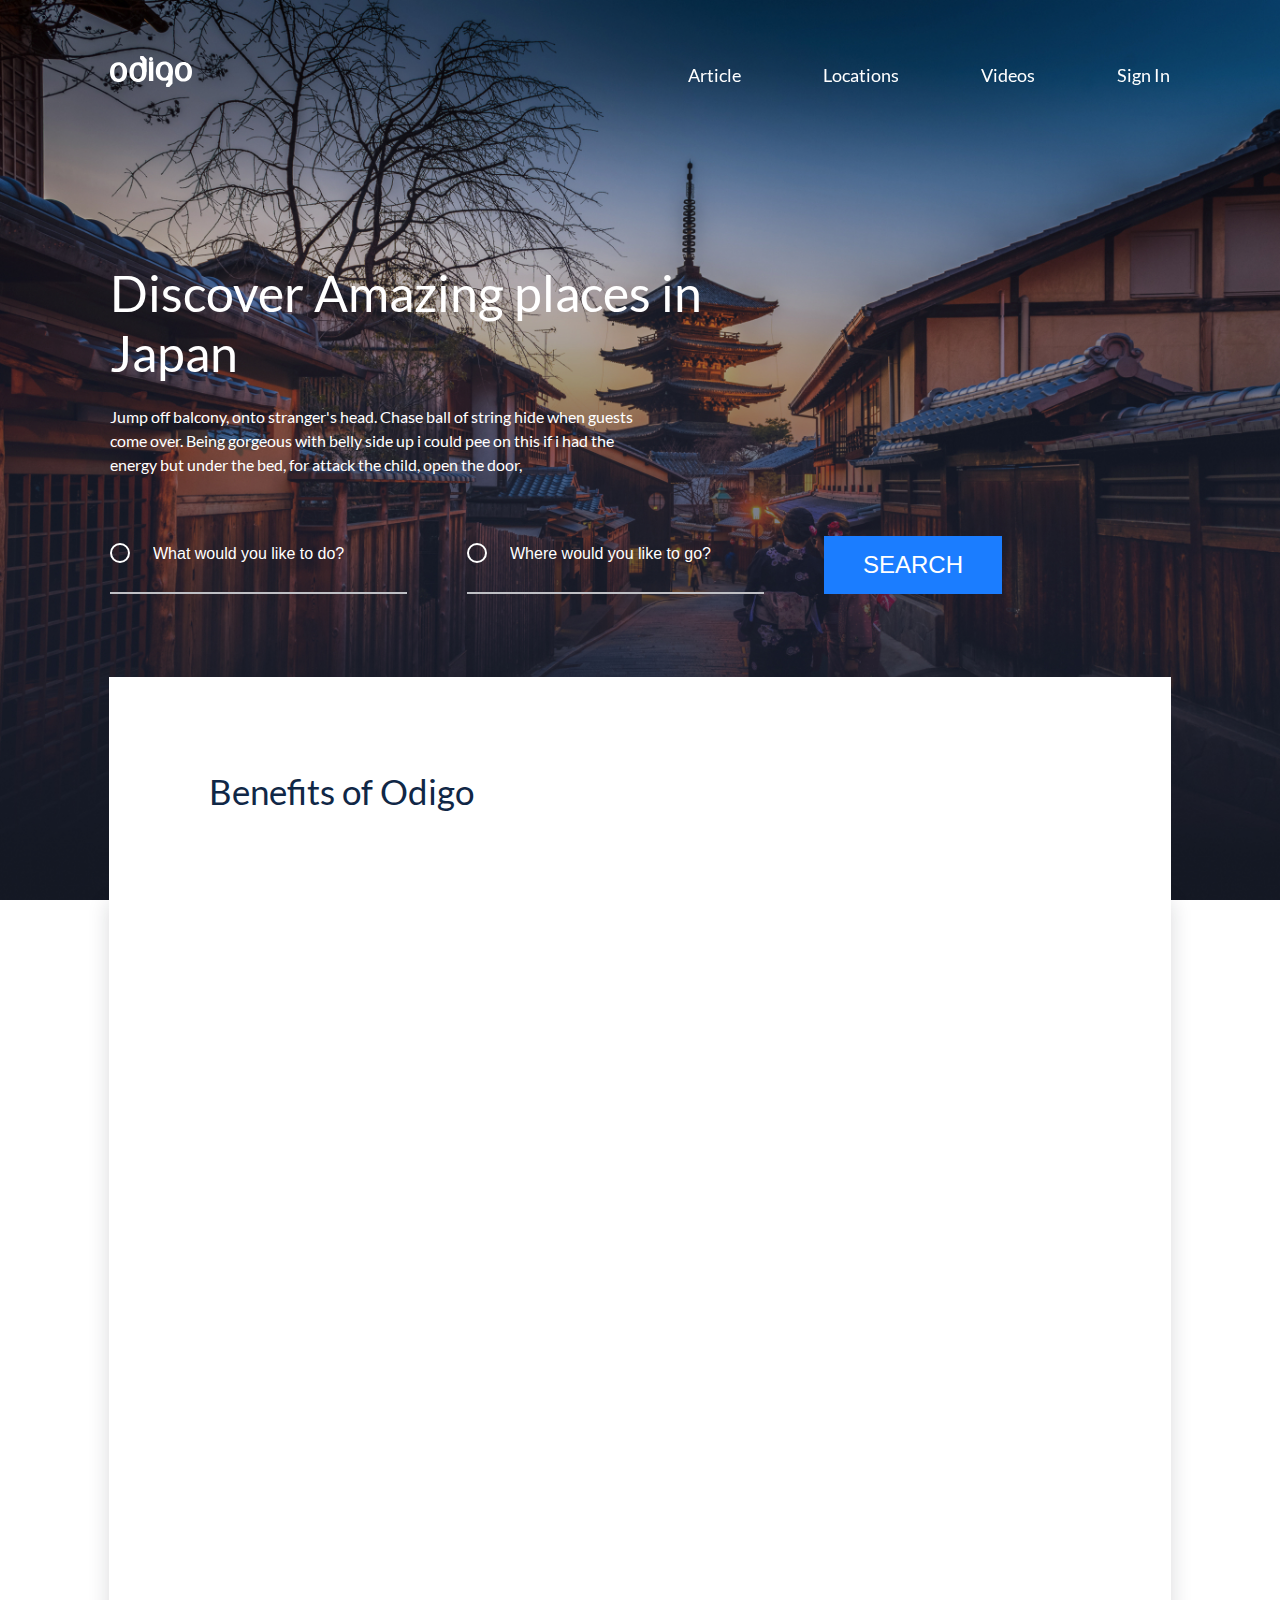
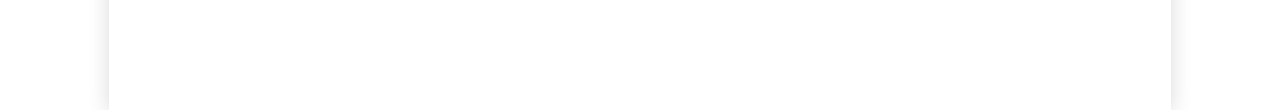
<file: index.html>
<!DOCTYPE html>
<html lang="en">
<head>
    <meta charset="UTF-8">
    <meta http-equiv="X-UA-Compatible" content="IE=edge">
    <meta name="viewport" content="width=device-width, initial-scale=1.0">
    <title>Discover Amazing places in Japan</title>
    <link rel="stylesheet" href="./css/style.css">
</head>
<body>
    <header class="header">
        <div class="wrapper">
            
            <div class="header__wrapper">
                <div class="header__logo">
                    <a href="/" class="header__logo-link">
                        <img src="./img/svg/odigo-Logo.svg" alt="Discover Amazing places in Japan">
                    </a>
                </div>
    
                <nav class="header__nav">
                    <ul class="header__list">
                        <li class="header__item">
                            <a href="#!" class="header__link">Article</a>
                        </li>
                        <li class="header__item">
                            <a href="#!" class="header__link">Locations</a>
                        </li>
                        <li class="header__item">
                            <a href="#!" class="header__link">Videos</a>
                        </li>
                        <li class="header__item">
                            <a href="#!" class="header__link">Sign In</a>
                        </li>
                    </ul>
                </nav>
            </div>

        </div>
    </header>

    <main class="main">
        <section class="intro">
            <div class="wrapper">
                <h1 class="intro__title">
                    Discover Amazing places in Japan
                </h1>
                <p class="intro__subtitle">
                    Jump off balcony, onto stranger's head. Chase ball of string hide when guests come over. Being gorgeous with belly side up i could pee on this if i had the energy but under the bed, for attack the child, open the door, 
                </p>
                <form class="search-form">
                    <fieldset class="search-form__wrap">
                        <p class="search-form__info">
                            <input type="text" name="user-like-to-do" class="search-form__field" placeholder="What would you like to do?">
                            <input type="text" name="user-like-to-go" class="search-form__field" placeholder="Where would you like to go?">
                            <button type="submit" class="search-form__submit">search</button>
                        </p>
                    </fieldset>
                </form>
            </div>
        </section>

        <section class="benefits">
            <div class="benefits_wrap">
                <h2 class="benefits__title">
                    Benefits of Odigo
                </h2>
                <div class="benefits__cards">
                    <div class="benefits__card"></div>
                    <div class="benefits__card"></div>
                    <div class="benefits__card"></div>
                </div>
            </div>
        </section>
    </main>
</body>
</html>
</file>
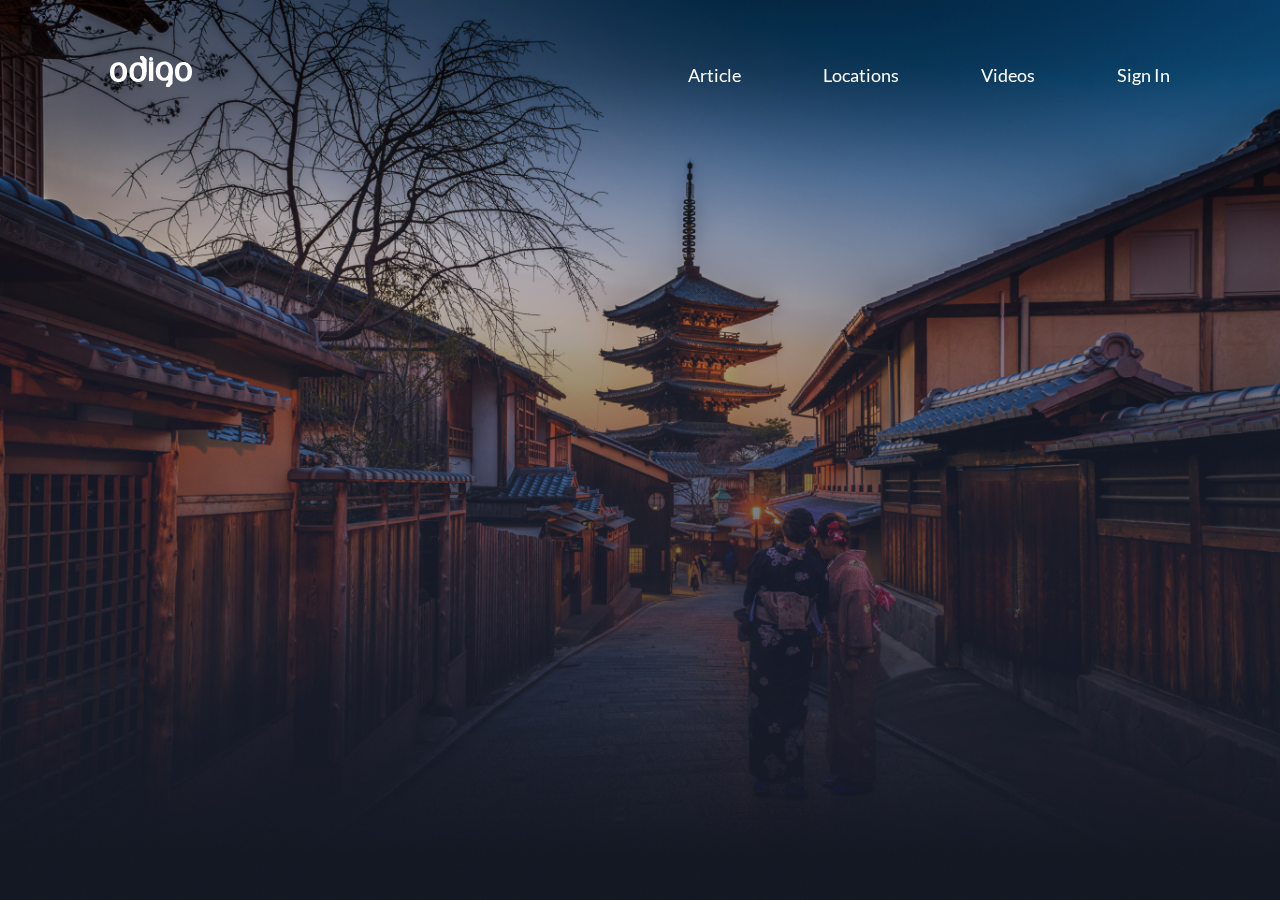
<file: Travel/index.html>
<!DOCTYPE html>
<html lang="en">
<head>
    <meta charset="UTF-8">
    <meta http-equiv="X-UA-Compatible" content="IE=edge">
    <meta name="viewport" content="width=device-width, initial-scale=1.0">
    <title>Discover Amazing places in Japan</title>
    <link rel="stylesheet" href="css/style.css">
</head>
<body>
    <header class="header">
        <div class="wrapper">
            
            <div class="header__wrapper">
                <div class="header__logo">
                    <a href="/" class="header__logo-link">
                        <img src="/img/svg/odigo-Logo.svg" alt="Discover Amazing places in Japan">
                    </a>
                </div>
    
                <nav class="header__nav">
                    <ul class="header__list">
                        <li class="header__item">
                            <a href="#!" class="header__link">Article</a>
                        </li>
                        <li class="header__item">
                            <a href="#!" class="header__link">Locations</a>
                        </li>
                        <li class="header__item">
                            <a href="#!" class="header__link">Videos</a>
                        </li>
                        <li class="header__item">
                            <a href="#!" class="header__link">Sign In</a>
                        </li>
                    </ul>
                </nav>
            </div>

        </div>
    </header>

    <main class="main">
        <section class="intro">
            
        </section>
    </main>
</body>
</html>
</file>
<file: css/style.css>
/* http://meyerweb.com/eric/tools/css/reset/
   v2.0-modified | 20110126
   License: none (public domain)
*/

html, body, div, span, applet, object, iframe,
h1, h2, h3, h4, h5, h6, p, blockquote, pre,
a, abbr, acronym, address, big, cite, code,
del, dfn, em, img, ins, kbd, q, s, samp,
small, strike, strong, sub, sup, tt, var,
b, u, i, center,
dl, dt, dd, ol, ul, li,
fieldset, form, label, legend,
table, caption, tbody, tfoot, thead, tr, th, td,
article, aside, canvas, details, embed,
figure, figcaption, footer, header, hgroup,
menu, nav, output, ruby, section, summary,
time, mark, audio, video {
  margin: 0;
	padding: 0;
	border: 0;
	font-size: 100%;
	font: inherit;
	vertical-align: baseline;
}

/* make sure to set some focus styles for accessibility */
:focus {
    outline: 0;
}

/* HTML5 display-role reset for older browsers */
article, aside, details, figcaption, figure,
footer, header, hgroup, menu, nav, section {
	display: block;
}

body {
	line-height: 1;
}

ol, ul {
	list-style: none;
}

blockquote, q {
	quotes: none;
}

blockquote:before, blockquote:after,
q:before, q:after {
	content: '';
	content: none;
}

table {
	border-collapse: collapse;
	border-spacing: 0;
}

input[type=search]::-webkit-search-cancel-button,
input[type=search]::-webkit-search-decoration,
input[type=search]::-webkit-search-results-button,
input[type=search]::-webkit-search-results-decoration {
    -webkit-appearance: none;
    -moz-appearance: none;
}

input[type=search] {
    -webkit-appearance: none;
    -moz-appearance: none;
    -webkit-box-sizing: content-box;
    -moz-box-sizing: content-box;
    box-sizing: content-box;
}

textarea {
    overflow: auto;
    vertical-align: top;
    resize: vertical;
}

/**
 * Correct `inline-block` display not defined in IE 6/7/8/9 and Firefox 3.
 */

audio,
canvas,
video {
    display: inline-block;
    *display: inline;
    *zoom: 1;
    max-width: 100%;
}

/**
 * Prevent modern browsers from displaying `audio` without controls.
 * Remove excess height in iOS 5 devices.
 */

audio:not([controls]) {
    display: none;
    height: 0;
}

/**
 * Address styling not present in IE 7/8/9, Firefox 3, and Safari 4.
 * Known issue: no IE 6 support.
 */

[hidden] {
    display: none;
}

/**
 * 1. Correct text resizing oddly in IE 6/7 when body `font-size` is set using
 *    `em` units.
 * 2. Prevent iOS text size adjust after orientation change, without disabling
 *    user zoom.
 */

html {
    font-size: 100%; /* 1 */
    -webkit-text-size-adjust: 100%; /* 2 */
    -ms-text-size-adjust: 100%; /* 2 */
}

/**
 * Address `outline` inconsistency between Chrome and other browsers.
 */

a:focus {
    outline: thin dotted;
}

/**
 * Improve readability when focused and also mouse hovered in all browsers.
 */

a:active,
a:hover {
    outline: 0;
}

/**
 * 1. Remove border when inside `a` element in IE 6/7/8/9 and Firefox 3.
 * 2. Improve image quality when scaled in IE 7.
 */

img {
    border: 0; /* 1 */
    -ms-interpolation-mode: bicubic; /* 2 */
}

/**
 * Address margin not present in IE 6/7/8/9, Safari 5, and Opera 11.
 */

figure {
    margin: 0;
}

/**
 * Correct margin displayed oddly in IE 6/7.
 */

form {
    margin: 0;
}

/**
 * Define consistent border, margin, and padding.
 */

fieldset {
    border: 1px solid #c0c0c0;
    margin: 0 2px;
    padding: 0.35em 0.625em 0.75em;
}

/**
 * 1. Correct color not being inherited in IE 6/7/8/9.
 * 2. Correct text not wrapping in Firefox 3.
 * 3. Correct alignment displayed oddly in IE 6/7.
 */

legend {
    border: 0; /* 1 */
    padding: 0;
    white-space: normal; /* 2 */
    *margin-left: -7px; /* 3 */
}

/**
 * 1. Correct font size not being inherited in all browsers.
 * 2. Address margins set differently in IE 6/7, Firefox 3+, Safari 5,
 *    and Chrome.
 * 3. Improve appearance and consistency in all browsers.
 */

button,
input,
select,
textarea {
    font-size: 100%; /* 1 */
    margin: 0; /* 2 */
    vertical-align: baseline; /* 3 */
    *vertical-align: middle; /* 3 */
}

/**
 * Address Firefox 3+ setting `line-height` on `input` using `!important` in
 * the UA stylesheet.
 */

button,
input {
    line-height: normal;
}

/**
 * Address inconsistent `text-transform` inheritance for `button` and `select`.
 * All other form control elements do not inherit `text-transform` values.
 * Correct `button` style inheritance in Chrome, Safari 5+, and IE 6+.
 * Correct `select` style inheritance in Firefox 4+ and Opera.
 */

button,
select {
    text-transform: none;
}

/**
 * 1. Avoid the WebKit bug in Android 4.0.* where (2) destroys native `audio`
 *    and `video` controls.
 * 2. Correct inability to style clickable `input` types in iOS.
 * 3. Improve usability and consistency of cursor style between image-type
 *    `input` and others.
 * 4. Remove inner spacing in IE 7 without affecting normal text inputs.
 *    Known issue: inner spacing remains in IE 6.
 */

button,
html input[type="button"], /* 1 */
input[type="reset"],
input[type="submit"] {
    -webkit-appearance: button; /* 2 */
    cursor: pointer; /* 3 */
    *overflow: visible;  /* 4 */
}

/**
 * Re-set default cursor for disabled elements.
 */

button[disabled],
html input[disabled] {
    cursor: default;
}

/**
 * 1. Address box sizing set to content-box in IE 8/9.
 * 2. Remove excess padding in IE 8/9.
 * 3. Remove excess padding in IE 7.
 *    Known issue: excess padding remains in IE 6.
 */

input[type="checkbox"],
input[type="radio"] {
    box-sizing: border-box; /* 1 */
    padding: 0; /* 2 */
    *height: 13px; /* 3 */
    *width: 13px; /* 3 */
}

/**
 * 1. Address `appearance` set to `searchfield` in Safari 5 and Chrome.
 * 2. Address `box-sizing` set to `border-box` in Safari 5 and Chrome
 *    (include `-moz` to future-proof).
 */

input[type="search"] {
    -webkit-appearance: textfield; /* 1 */
    -moz-box-sizing: content-box;
    -webkit-box-sizing: content-box; /* 2 */
    box-sizing: content-box;
}

/**
 * Remove inner padding and search cancel button in Safari 5 and Chrome
 * on OS X.
 */

input[type="search"]::-webkit-search-cancel-button,
input[type="search"]::-webkit-search-decoration {
    -webkit-appearance: none;
}

/**
 * Remove inner padding and border in Firefox 3+.
 */

button::-moz-focus-inner,
input::-moz-focus-inner {
    border: 0;
    padding: 0;
}

/**
 * 1. Remove default vertical scrollbar in IE 6/7/8/9.
 * 2. Improve readability and alignment in all browsers.
 */

textarea {
    overflow: auto; /* 1 */
    vertical-align: top; /* 2 */
}

/**
 * Remove most spacing between table cells.
 */

table {
    border-collapse: collapse;
    border-spacing: 0;
}

html,
button,
input,
select,
textarea {
    color: #222;
}


::-moz-selection {
    background: #b3d4fc;
    text-shadow: none;
}

::selection {
    background: #b3d4fc;
    text-shadow: none;
}

img {
    vertical-align: middle;
}

fieldset {
    border: 0;
    margin: 0;
    padding: 0;
}

textarea {
    resize: vertical;
}

.chromeframe {
    margin: 0.2em 0;
    background: #ccc;
    color: #000;
    padding: 0.2em 0;
}


/* lato-regular - latin */
@font-face {
    font-display: swap; /* Check https://developer.mozilla.org/en-US/docs/Web/CSS/@font-face/font-display for other options. */
    font-family: 'Lato';
    font-style: normal;
    font-weight: 400;
    src: url('../fonts/lato-v23-latin-regular.woff2') format('woff2'), /* Chrome 36+, Opera 23+, Firefox 39+ */
         url('../fonts/lato-v23-latin-regular.woff') format('woff'); /* Chrome 5+, Firefox 3.6+, IE 9+, Safari 5.1+ */
  }
  /* lato-700 - latin */
  @font-face {
    font-display: swap; /* Check https://developer.mozilla.org/en-US/docs/Web/CSS/@font-face/font-display for other options. */
    font-family: 'Lato';
    font-style: normal;
    font-weight: 700;
    src: url('../fonts/lato-v23-latin-700.woff2') format('woff2'), /* Chrome 36+, Opera 23+, Firefox 39+ */
         url('../fonts/lato-v23-latin-700.woff') format('woff'); /* Chrome 5+, Firefox 3.6+, IE 9+, Safari 5.1+ */
  }
  /* lato-900 - latin */
  @font-face {
    font-display: swap; /* Check https://developer.mozilla.org/en-US/docs/Web/CSS/@font-face/font-display for other options. */
    font-family: 'Lato';
    font-style: normal;
    font-weight: 900;
    src: url('../fonts/lato-v23-latin-900.woff2') format('woff2'), /* Chrome 36+, Opera 23+, Firefox 39+ */
         url('../fonts/lato-v23-latin-900.woff') format('woff'); /* Chrome 5+, Firefox 3.6+, IE 9+, Safari 5.1+ */
  }
  html{
    box-sizing: border-box;
  }
  *, *::before, *::after{
    box-sizing: inherit;
  }

  body{
    font-family: 'Lato';
    font-style: normal;
    font-size: 16px;
    line-height: 1.2;
    font-weight: normal;
    color: #102746;
  }

  .wrapper{
    max-width: 1060px;
    margin: 0 auto;
  }

  /*header styles start*/
  .header{
    position: fixed;
    top: 0;
    left: 0;
    width: 100%;
  }
  .header__wrapper{
    display: flex;
    flex-wrap: wrap;
    align-items: flex-end;
    justify-content: space-between;
    padding-top: 56px;
  }
  .header__list{
    display: flex;
    flex-wrap: wrap;
  }
  .header__item{
    margin-right: 82px;
  }
  .header__item:last-child{
    margin-right: 0px;
  }
  .header__link{
    font-weight: 400;
    font-size: 18px;
    line-height: 24px;
    color: #FFFFFF;
    text-decoration: none;
  }
  .header__link:hover, .header__link:focus, .header__link:active{
    opacity: .75;
  }

  /*header styles end*/



  /*intro styles start*/

  .intro{
    min-height: 100vh;
    background: url(../img/intro-bg.jpg) no-repeat center;
    background-size: cover;
    padding-top: 263px;
    padding-bottom: 223px;
  }
  .intro__title{
    max-width: 619px;
    font-weight: 500;
    font-size: 50px;
    line-height: 60px;
    color: white;
    margin-bottom: 22px;
  }

  .intro__subtitle{
    line-height: 24px;
    max-width: 546px;
    color: white;
    margin-bottom: 59px;
  }

  .search-form__info{
    display: flex;
    flex-wrap: wrap;
  }

  .search-form__field{
    width: 297px;
    background-color: transparent;
    background: url(../img/svg/Oval.svg) no-repeat left 7px;
    background-size: 20px;
    border: 0;
    border-bottom: 2px solid #BFC0C5;
    margin-right: 60px;
    padding-left: 43px;
    padding-bottom: 22px;
    color: white;
  }

  .search-form__field::placeholder{
    color: white;
  }

  .search-form__submit{
    padding: 15px 39px;
    text-transform: uppercase;
    font-weight: 500;
    font-size: 24px;
    color: white;
    background-color: #1B7DFF;
    border: 0px;
  }

  .search-form__submit:hover, .search-form__submit:focus, .search-form__submit:active{
    background-color: #103f7b;
  }
  
  /*intro styles end*/

  /*benefits styles begin*/

  .benefits_wrap{
    max-width: 1062px;
    background-color: white;
    margin: 0 auto;
    box-shadow: 0px 2px 20px 
        rgba(21, 24, 36, 0.15993);
    position: relative;
  }

  .benefits__card{
    height: 30vh;

  }

  .benefits__title{
    width: 100%;
    font-weight: 500;
    font-size: 35px;
    line-height: 42px;
    color: #102746;
    padding: 93px 100px 88px 100px;
    position: absolute;
    top: 0;
    left: 0;
    transform: translateY(-100%);
    background: white;
  }

  /*benefits styles end*/
</file>
<file: Travel/css/style.css>
/* http://meyerweb.com/eric/tools/css/reset/
   v2.0-modified | 20110126
   License: none (public domain)
*/

html, body, div, span, applet, object, iframe,
h1, h2, h3, h4, h5, h6, p, blockquote, pre,
a, abbr, acronym, address, big, cite, code,
del, dfn, em, img, ins, kbd, q, s, samp,
small, strike, strong, sub, sup, tt, var,
b, u, i, center,
dl, dt, dd, ol, ul, li,
fieldset, form, label, legend,
table, caption, tbody, tfoot, thead, tr, th, td,
article, aside, canvas, details, embed,
figure, figcaption, footer, header, hgroup,
menu, nav, output, ruby, section, summary,
time, mark, audio, video {
  margin: 0;
	padding: 0;
	border: 0;
	font-size: 100%;
	font: inherit;
	vertical-align: baseline;
}

/* make sure to set some focus styles for accessibility */
:focus {
    outline: 0;
}

/* HTML5 display-role reset for older browsers */
article, aside, details, figcaption, figure,
footer, header, hgroup, menu, nav, section {
	display: block;
}

body {
	line-height: 1;
}

ol, ul {
	list-style: none;
}

blockquote, q {
	quotes: none;
}

blockquote:before, blockquote:after,
q:before, q:after {
	content: '';
	content: none;
}

table {
	border-collapse: collapse;
	border-spacing: 0;
}

input[type=search]::-webkit-search-cancel-button,
input[type=search]::-webkit-search-decoration,
input[type=search]::-webkit-search-results-button,
input[type=search]::-webkit-search-results-decoration {
    -webkit-appearance: none;
    -moz-appearance: none;
}

input[type=search] {
    -webkit-appearance: none;
    -moz-appearance: none;
    -webkit-box-sizing: content-box;
    -moz-box-sizing: content-box;
    box-sizing: content-box;
}

textarea {
    overflow: auto;
    vertical-align: top;
    resize: vertical;
}

/**
 * Correct `inline-block` display not defined in IE 6/7/8/9 and Firefox 3.
 */

audio,
canvas,
video {
    display: inline-block;
    *display: inline;
    *zoom: 1;
    max-width: 100%;
}

/**
 * Prevent modern browsers from displaying `audio` without controls.
 * Remove excess height in iOS 5 devices.
 */

audio:not([controls]) {
    display: none;
    height: 0;
}

/**
 * Address styling not present in IE 7/8/9, Firefox 3, and Safari 4.
 * Known issue: no IE 6 support.
 */

[hidden] {
    display: none;
}

/**
 * 1. Correct text resizing oddly in IE 6/7 when body `font-size` is set using
 *    `em` units.
 * 2. Prevent iOS text size adjust after orientation change, without disabling
 *    user zoom.
 */

html {
    font-size: 100%; /* 1 */
    -webkit-text-size-adjust: 100%; /* 2 */
    -ms-text-size-adjust: 100%; /* 2 */
}

/**
 * Address `outline` inconsistency between Chrome and other browsers.
 */

a:focus {
    outline: thin dotted;
}

/**
 * Improve readability when focused and also mouse hovered in all browsers.
 */

a:active,
a:hover {
    outline: 0;
}

/**
 * 1. Remove border when inside `a` element in IE 6/7/8/9 and Firefox 3.
 * 2. Improve image quality when scaled in IE 7.
 */

img {
    border: 0; /* 1 */
    -ms-interpolation-mode: bicubic; /* 2 */
}

/**
 * Address margin not present in IE 6/7/8/9, Safari 5, and Opera 11.
 */

figure {
    margin: 0;
}

/**
 * Correct margin displayed oddly in IE 6/7.
 */

form {
    margin: 0;
}

/**
 * Define consistent border, margin, and padding.
 */

fieldset {
    border: 1px solid #c0c0c0;
    margin: 0 2px;
    padding: 0.35em 0.625em 0.75em;
}

/**
 * 1. Correct color not being inherited in IE 6/7/8/9.
 * 2. Correct text not wrapping in Firefox 3.
 * 3. Correct alignment displayed oddly in IE 6/7.
 */

legend {
    border: 0; /* 1 */
    padding: 0;
    white-space: normal; /* 2 */
    *margin-left: -7px; /* 3 */
}

/**
 * 1. Correct font size not being inherited in all browsers.
 * 2. Address margins set differently in IE 6/7, Firefox 3+, Safari 5,
 *    and Chrome.
 * 3. Improve appearance and consistency in all browsers.
 */

button,
input,
select,
textarea {
    font-size: 100%; /* 1 */
    margin: 0; /* 2 */
    vertical-align: baseline; /* 3 */
    *vertical-align: middle; /* 3 */
}

/**
 * Address Firefox 3+ setting `line-height` on `input` using `!important` in
 * the UA stylesheet.
 */

button,
input {
    line-height: normal;
}

/**
 * Address inconsistent `text-transform` inheritance for `button` and `select`.
 * All other form control elements do not inherit `text-transform` values.
 * Correct `button` style inheritance in Chrome, Safari 5+, and IE 6+.
 * Correct `select` style inheritance in Firefox 4+ and Opera.
 */

button,
select {
    text-transform: none;
}

/**
 * 1. Avoid the WebKit bug in Android 4.0.* where (2) destroys native `audio`
 *    and `video` controls.
 * 2. Correct inability to style clickable `input` types in iOS.
 * 3. Improve usability and consistency of cursor style between image-type
 *    `input` and others.
 * 4. Remove inner spacing in IE 7 without affecting normal text inputs.
 *    Known issue: inner spacing remains in IE 6.
 */

button,
html input[type="button"], /* 1 */
input[type="reset"],
input[type="submit"] {
    -webkit-appearance: button; /* 2 */
    cursor: pointer; /* 3 */
    *overflow: visible;  /* 4 */
}

/**
 * Re-set default cursor for disabled elements.
 */

button[disabled],
html input[disabled] {
    cursor: default;
}

/**
 * 1. Address box sizing set to content-box in IE 8/9.
 * 2. Remove excess padding in IE 8/9.
 * 3. Remove excess padding in IE 7.
 *    Known issue: excess padding remains in IE 6.
 */

input[type="checkbox"],
input[type="radio"] {
    box-sizing: border-box; /* 1 */
    padding: 0; /* 2 */
    *height: 13px; /* 3 */
    *width: 13px; /* 3 */
}

/**
 * 1. Address `appearance` set to `searchfield` in Safari 5 and Chrome.
 * 2. Address `box-sizing` set to `border-box` in Safari 5 and Chrome
 *    (include `-moz` to future-proof).
 */

input[type="search"] {
    -webkit-appearance: textfield; /* 1 */
    -moz-box-sizing: content-box;
    -webkit-box-sizing: content-box; /* 2 */
    box-sizing: content-box;
}

/**
 * Remove inner padding and search cancel button in Safari 5 and Chrome
 * on OS X.
 */

input[type="search"]::-webkit-search-cancel-button,
input[type="search"]::-webkit-search-decoration {
    -webkit-appearance: none;
}

/**
 * Remove inner padding and border in Firefox 3+.
 */

button::-moz-focus-inner,
input::-moz-focus-inner {
    border: 0;
    padding: 0;
}

/**
 * 1. Remove default vertical scrollbar in IE 6/7/8/9.
 * 2. Improve readability and alignment in all browsers.
 */

textarea {
    overflow: auto; /* 1 */
    vertical-align: top; /* 2 */
}

/**
 * Remove most spacing between table cells.
 */

table {
    border-collapse: collapse;
    border-spacing: 0;
}

html,
button,
input,
select,
textarea {
    color: #222;
}


::-moz-selection {
    background: #b3d4fc;
    text-shadow: none;
}

::selection {
    background: #b3d4fc;
    text-shadow: none;
}

img {
    vertical-align: middle;
}

fieldset {
    border: 0;
    margin: 0;
    padding: 0;
}

textarea {
    resize: vertical;
}

.chromeframe {
    margin: 0.2em 0;
    background: #ccc;
    color: #000;
    padding: 0.2em 0;
}


/* lato-regular - latin */
@font-face {
    font-display: swap; /* Check https://developer.mozilla.org/en-US/docs/Web/CSS/@font-face/font-display for other options. */
    font-family: 'Lato';
    font-style: normal;
    font-weight: 400;
    src: url('../fonts/lato-v23-latin-regular.woff2') format('woff2'), /* Chrome 36+, Opera 23+, Firefox 39+ */
         url('../fonts/lato-v23-latin-regular.woff') format('woff'); /* Chrome 5+, Firefox 3.6+, IE 9+, Safari 5.1+ */
  }
  /* lato-700 - latin */
  @font-face {
    font-display: swap; /* Check https://developer.mozilla.org/en-US/docs/Web/CSS/@font-face/font-display for other options. */
    font-family: 'Lato';
    font-style: normal;
    font-weight: 700;
    src: url('../fonts/lato-v23-latin-700.woff2') format('woff2'), /* Chrome 36+, Opera 23+, Firefox 39+ */
         url('../fonts/lato-v23-latin-700.woff') format('woff'); /* Chrome 5+, Firefox 3.6+, IE 9+, Safari 5.1+ */
  }
  /* lato-900 - latin */
  @font-face {
    font-display: swap; /* Check https://developer.mozilla.org/en-US/docs/Web/CSS/@font-face/font-display for other options. */
    font-family: 'Lato';
    font-style: normal;
    font-weight: 900;
    src: url('../fonts/lato-v23-latin-900.woff2') format('woff2'), /* Chrome 36+, Opera 23+, Firefox 39+ */
         url('../fonts/lato-v23-latin-900.woff') format('woff'); /* Chrome 5+, Firefox 3.6+, IE 9+, Safari 5.1+ */
  }
  html{
    box-sizing: border-box;
  }
  *, *::before, *::after{
    box-sizing: inherit;
  }

  body{
    font-family: 'Lato';
    font-style: normal;
    font-size: 16px;
    line-height: 1.2;
    font-weight: normal;
    color: #102746;
  }

  .wrapper{
    max-width: 1060px;
    margin: 0 auto;
  }

  /*header styles start*/
  .header{
    position: fixed;
    top: 0;
    left: 0;
    width: 100%;
  }
  .header__wrapper{
    display: flex;
    flex-wrap: wrap;
    align-items: flex-end;
    justify-content: space-between;
    padding-top: 56px;
  }
  .header__list{
    display: flex;
    flex-wrap: wrap;
  }
  .header__item{
    margin-right: 82px;
  }
  .header__item:last-child{
    margin-right: 0px;
  }
  .header__link{
    font-weight: 400;
    font-size: 18px;
    line-height: 24px;
    color: #FFFFFF;
    text-decoration: none;
  }
  .header__link:hover, .header__link:focus, .header__link:active{
    opacity: .75;
  }

  /*header styles end*/



  /*intro styles start*/

  .intro{
    height: 100vh;
    background: url(/img/intro-bg.jpg) no-repeat center;
    background-size: cover;
  }

  /*intro styles end*/

  /*intro styles end*/
</file>
